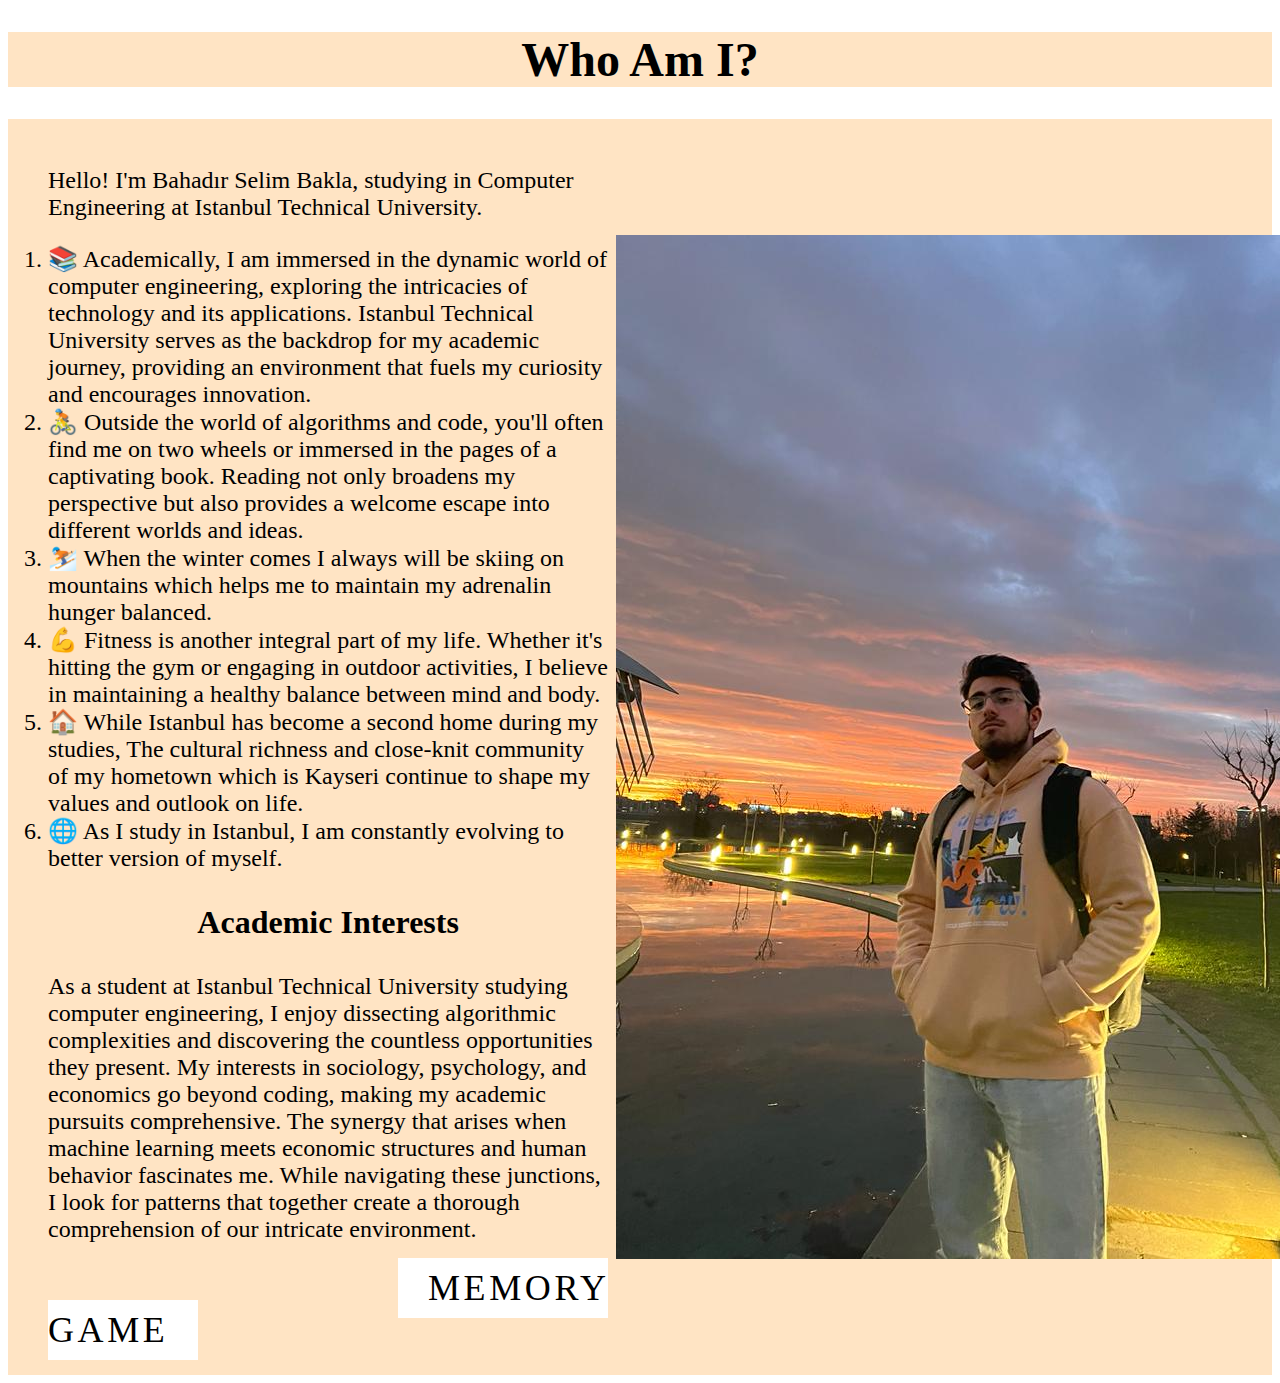
<file: index.html>
<!DOCTYPE html>
<html>
    
<head> 
 <meta charset = "utf-8">      
 <title> My Personal Page</title>
 <link rel="stylesheet" type="text/css" href="personal.css">

</head>

<body>
<h1>Who Am I?</h1>
<div class="container">
    
        <ol> <p>Hello! I'm Bahadır Selim Bakla, studying in Computer Engineering at Istanbul Technical University.</p>
           <li>📚 Academically, I am immersed in the dynamic world of computer engineering, exploring the intricacies of technology and its applications. Istanbul Technical University serves as the backdrop for my academic journey, providing an environment that fuels my curiosity and encourages innovation.</li>
            <li>🚴 Outside the world of algorithms and code, you'll often find me on two wheels or immersed in the pages of a captivating book. Reading not only broadens my perspective but also provides a welcome escape into different worlds and ideas. </li>
            <li>⛷️ When the winter comes I always will be skiing on mountains which helps me to maintain my adrenalin hunger balanced.</li>
            <li>💪 Fitness is another integral part of my life. Whether it's hitting the gym or engaging in outdoor activities, I believe in maintaining a healthy balance between mind and body.</li>
            <li>🏠 While Istanbul has become a second home during my studies, The cultural richness and close-knit community of my hometown which is Kayseri continue to shape my values and outlook on life.</li>
            <li> 🌐 As I study in Istanbul, I am constantly evolving to better version of myself.</li>
            <h3>Academic Interests</h3>
            <p>As a student at Istanbul Technical University studying computer engineering, I enjoy dissecting algorithmic complexities and discovering the countless opportunities they present. My interests in sociology, psychology, and economics go beyond coding, making my academic pursuits comprehensive. The synergy that arises when machine learning meets economic structures and human behavior fascinates me. While navigating these junctions, I look for patterns that together create a thorough comprehension of our intricate environment.</p>
            <a href="game.html" style="--clr:#1e9bff"><span>Memory Game </span></a>
        </ol>
        <img id ="Me" src="Me.jpg" >
</div>
</body>
</html>
</file>
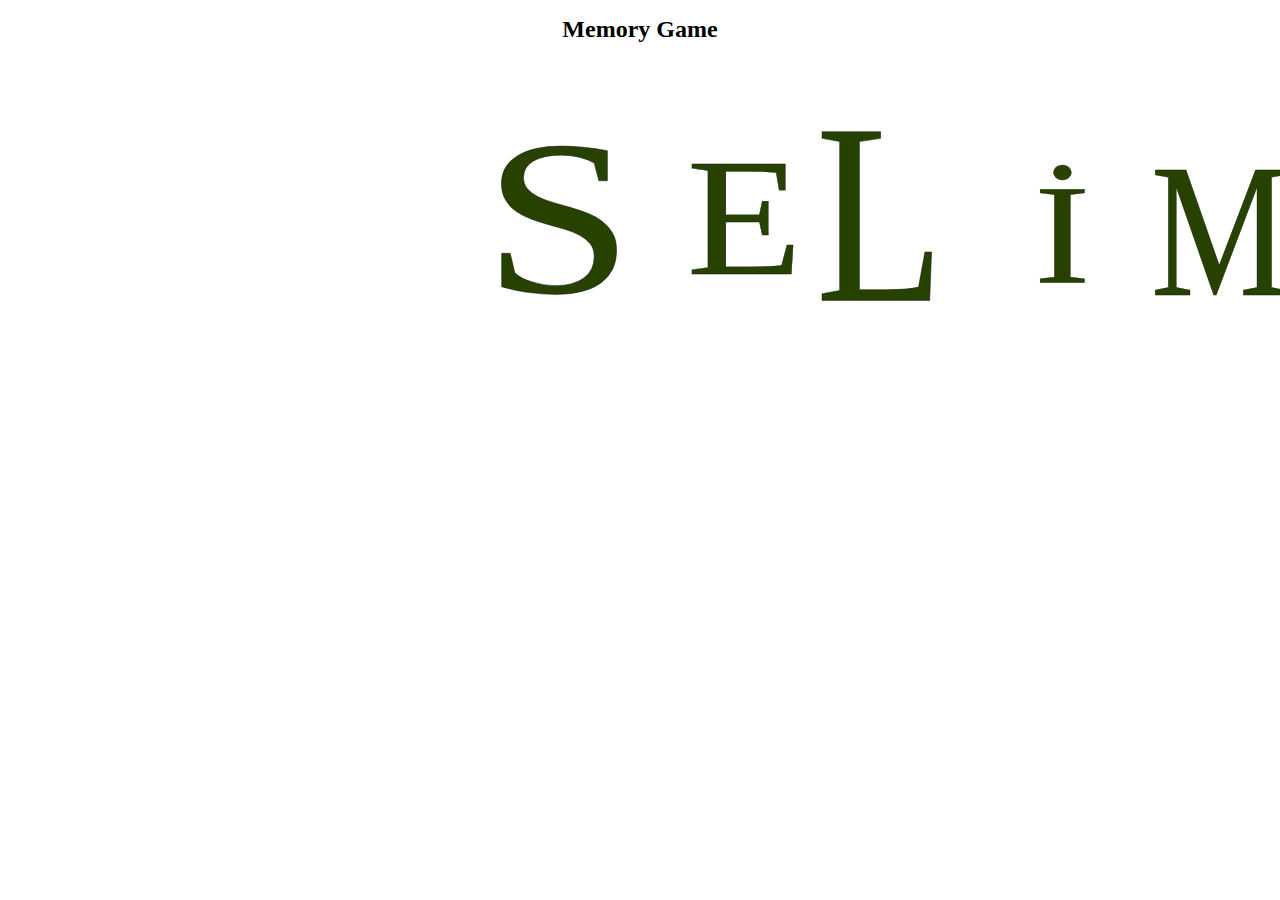
<file: game.html>
<!DOCTYPE html>
<html>
<head>
   <meta charset = "utf-8">
   <title>
    Memory Game
   </title>
    <link rel="stylesheet" type="text/css" href="game.css">
    <script src="game.js" defer >
    </script>
</head>
<body>
 <h1>Memory Game</h1>
 <div class="container">
  <div class="card" data-filename="İmg1.svg" ><img  class="images" src="İmg1.svg"></div>
  <div class="card" data-filename="İmg2.svg" ><img class="images" src="İmg2.svg"></div>
  <div class="card" data-filename="İmg3.svg" ><img  class="images" src="İmg3.svg"></div>
  <div class="card" data-filename="İmg4.svg" ><img  class="images" src="İmg4.svg"></div>
  <div class="card" data-filename="İmg5.svg" ><img class="images" src="İmg5.svg"></div>
  <div>
    <button id="button"> Start Game</button>
    <p id="Score">Score: 0</p></div>
 </div>
</body>













</html>
</file>
<file: personal.css>
h1{
font-size: 3rem;
text-align: center;
background-color: bisque;
font-family: Tahoma;

}
p{
font-size: 1.5rem;
background-color: bisque;


}
h3{
text-align: center;
font-size:2.0rem;
font-family: Tahoma;
}
.container{
 display:flex;
 flex-direction: row;
 gap: 0.5rem;
align-items: center;
background-color:bisque;

}
#Me{
width: fit-content;
height: fit-content;

}
#img{   
width: 300px;
height: 450px;
}
ol{
row-gap: 0.5rem;
font-size: 1.5rem;
}
a{
    
    margin-left: 350px;
    text-align: center;
    background: #fff;
    color: #000;
    text-decoration: none;
    text-transform: uppercase;
    font-size: 1.5em;
    letter-spacing: 0.1em;
    font-weight: 400;
    padding:10px 30px;
    transition: 0.5s;
    }
a:hover{
background:var(--clr);   
letter-spacing: 0.25em;
box-shadow:0 0 35 px var(--clr);
}
</file>
<file: game.css>
h1{
    font-size: x-large;
    font-family: Tahoma;
    text-align: center;
}
.container{
display: inline-flex;
gap: 20px;
align-items: center;
margin-inline: 30rem;
margin-top: 2rem;
}
.images {
    visibility: visible;
    width: 100%;
    height: 100%;
    object-fit: cover;
    
  }
.card{
position: relative;    
width: 150px;
height: 250px ;
align-items: center;
display: flex;
cursor: pointer;
}
</file>
